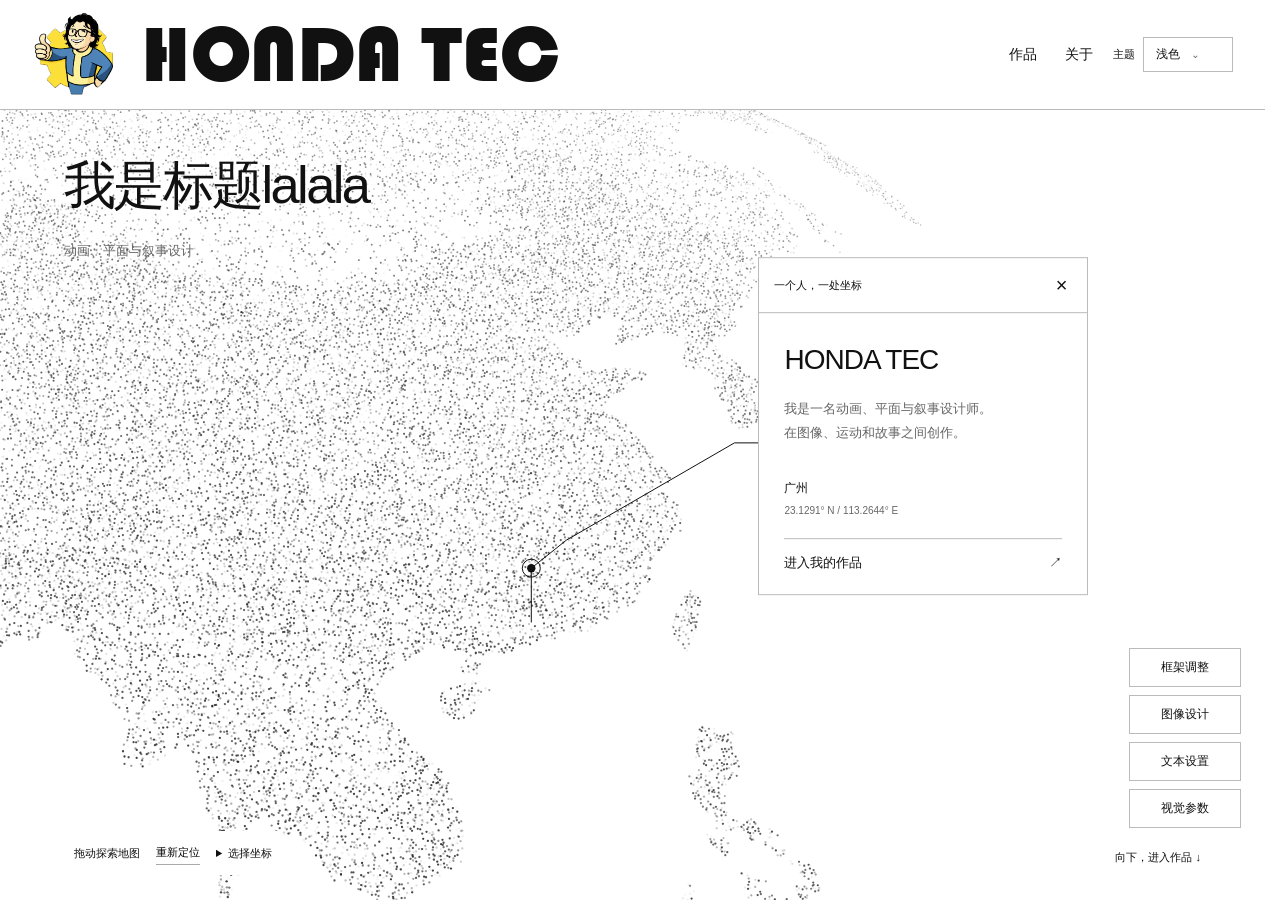
<file: index.html>
<!doctype html><html lang="zh-CN"><head><meta charset="utf-8"><meta name="viewport" content="width=device-width,initial-scale=1"><title>HONDA TEC | 点、线、面</title><link rel="stylesheet" href="style.css?v=20261110-logo-fix"></head><body><div id="crt-viewport"><div id="crt-screen"><div id="site-scroll"><header><a href="#" class="logo-region" aria-label="HONDA TEC 首页"><img id="brand-logo" src="logo-custom-default.png" alt="HONDA TEC Logo"></a><a class="brand-name" style="font-family: &quot;Bauhaus 93&quot;, &quot;PingFang SC&quot;, sans-serif; font-size: 80px;" href="#">HONDA TEC</a><nav><a href="#work">作品</a><a href="#person">关于</a></nav><div class="theme-control"><span>主题</span><details id="theme-menu"><summary>浅色</summary><div class="theme-options"><button type="button" data-theme-choice="light">浅色</button><button type="button" data-theme-choice="dark">黑夜</button><button type="button" data-theme-choice="crt">复古 CRT</button></div></details><select id="theme-select" aria-label="网站主题" hidden><option value="light">浅色</option><option value="dark">黑夜</option><option value="crt">复古 CRT</option></select></div></header><main><section class="scene" aria-label="交互人口地图"><div class="opening"><h1>我是标题lalala</h1><p>动画、平面与叙事设计</p></div><canvas tabindex="0" aria-label="人口分布点阵地球，左键或右键拖动，或使用方向键旋转"></canvas><button class="coordinate-toggle" type="button" aria-label="展开或收起个人介绍" aria-controls="person" aria-expanded="true" hidden></button><svg id="connector" aria-hidden="true"></svg><article class="person" id="person"><div class="window-top"><span>一个人，一处坐标</span><button class="window-close" type="button" aria-label="收起个人介绍">×</button></div><h2>HONDA TEC</h2><p>我是一名动画、平面与叙事设计师。<br>在图像、运动和故事之间创作。</p><div class="place"><span id="city">广州</span><span id="coordinates">23.1291° N / 113.2644° E</span></div><a class="view" href="#work">进入我的作品 <span>↗</span></a></article><div class="controls"><span id="status" role="status">正在读取世界地图</span><button id="retry" hidden>重新加载</button><button id="replay">重新定位</button><details><summary>选择坐标</summary><label>地点<select id="location"><option value="113.2644,23.1291">广州</option><option value="121.4737,31.2304">上海</option><option value="116.4074,39.9042">北京</option><option value="139.6917,35.6895">东京</option></select></label><form id="custom"><label>纬度<input name="latitude" type="number" min="-90" max="90" step="any" value="23.1291" required></label><label>经度<input name="longitude" type="number" min="-180" max="180" step="any" value="113.2644" required></label><button>定位</button></form></details></div><div class="home-settings"><details class="frame-panel home-frame"><summary>框架调整</summary><div class="frame-body"><h3>介绍窗口</h3><label>横向位置（%）<input data-frame="introX" type="range" min="0" max="100" step="1" value="76"><output></output></label><label>纵向位置（%）<input data-frame="introY" type="range" min="0" max="100" step="1" value="50"><output></output></label><h3>顶部栏</h3><label>最小高度（px）<input data-frame="headerHeight" type="range" min="60" max="240" step="1" value="110"><output></output></label><label>左右边距（%）<input data-frame="headerMargin" type="range" min="0" max="20" step="0.5" value="5"><output></output></label><label>上下内边距（px）<input data-frame="headerPadding" type="range" min="0" max="60" step="1" value="16"><output></output></label><label>元素间距（px）<input data-frame="headerGap" type="range" min="0" max="100" step="1" value="20"><output></output></label><h3>统一毛玻璃</h3><label class="glass-option"><input data-frame="glass" type="checkbox">启用毛玻璃</label><label>模糊强度（px）<input data-frame="glassBlur" type="range" min="0" max="60" step="1" value="24"><output></output></label><label>背景不透明度（%）<input data-frame="glassOpacity" type="range" min="0" max="100" step="1" value="35"><output></output></label><div class="crt-lens-controls"><h3>CRT 屏幕</h3><label class="check"><input class="crt-lens-enabled" type="checkbox" checked>凸面屏幕效果</label><label>屏幕曲率 <output class="crt-lens-value">18</output><input class="crt-lens-strength" type="range" min="0" max="60" step="1" value="18"></label><label>描边内缩（px）<output class="crt-rim-inset-value">0</output><input class="crt-rim-inset" type="range" min="0" max="100" step="1" value="5"></label><label>描边粗细（px）<output class="crt-rim-width-value">2</output><input class="crt-rim-width" type="range" min="0.5" max="8" step="0.5" value="1"></label><label>描边透明度（%）<output class="crt-rim-opacity-value">100</output><input class="crt-rim-opacity" type="range" min="0" max="100" step="1" value="28"></label><label>边缘暗角 <output class="crt-vignette-value">45</output><input class="crt-vignette" type="range" min="0" max="90" step="1" value="45"></label></div><div class="crt-cursor-controls"><h3>CRT 准星</h3><label>准星尺寸（px）<output class="crt-cursor-size-value">32</output><input class="crt-cursor-size" type="range" min="12" max="100" step="1" value="32"></label><label>中心圆环线宽（px）<output class="crt-cursor-width-value">1</output><input class="crt-cursor-width" type="range" min="0.5" max="5" step="0.5" value="1"></label><label>准星透明度（%）<output class="crt-cursor-opacity-value">100</output><input class="crt-cursor-opacity" type="range" min="10" max="100" step="1" value="100"></label><label>水平线长度 <output class="crt-cursor-h-length-value">9</output><input class="crt-cursor-h-length" type="range" min="2" max="15" step="0.5" value="9"></label><label>垂直线长度 <output class="crt-cursor-v-length-value">9</output><input class="crt-cursor-v-length" type="range" min="2" max="15" step="0.5" value="9"></label><label>水平线宽 <output class="crt-cursor-h-width-value">2</output><input class="crt-cursor-h-width" type="range" min="0.5" max="5" step="0.5" value="2"></label><label>垂直线宽 <output class="crt-cursor-v-width-value">2</output><input class="crt-cursor-v-width" type="range" min="0.5" max="5" step="0.5" value="2"></label><label>中心间隙 <output class="crt-cursor-gap-value">5</output><input class="crt-cursor-gap" type="range" min="0" max="10" step="0.5" value="5"></label><label>准星辉光（px）<output class="crt-cursor-glow-value">3</output><input class="crt-cursor-glow" type="range" min="0" max="20" step="1" value="3"></label></div><button class="frame-reset" type="button">恢复默认框架</button></div></details><details class="image-panel home-image"><summary>图像设计</summary><div class="image-body"><label>上传 Logo<input class="logo-upload" type="file" accept="image/*"></label><label>方形尺寸（px）<input class="logo-size" type="range" min="24" max="180" step="1" value="64"><output class="logo-size-value">64 px</output></label><label>图片显示<select class="logo-fit"><option value="contain">完整显示</option><option value="cover">填满方形</option></select></label><button class="logo-reset" type="button">恢复默认 Logo</button><div class="cover-filter-controls"><h3>画廊封面滤镜</h3><label class="cover-theme-check"><input class="cover-theme-enabled" type="checkbox" checked>跟随主题色调</label><label>主题滤镜强度 <output class="cover-theme-strength-value">100%</output><input class="cover-theme-strength" type="range" min="0" max="100" step="1" value="100"></label><label>亮度 <output class="cover-filter-brightness-value">100%</output><input data-cover-filter="brightness" type="range" min="20" max="180" step="1" value="100"></label><label>对比度 <output class="cover-filter-contrast-value">100%</output><input data-cover-filter="contrast" type="range" min="20" max="200" step="1" value="100"></label><label>饱和度 <output class="cover-filter-saturation-value">100%</output><input data-cover-filter="saturation" type="range" min="0" max="200" step="1" value="100"></label><label>黑白程度 <output class="cover-filter-grayscale-value">0%</output><input data-cover-filter="grayscale" type="range" min="0" max="100" step="1" value="0"></label><label>模糊 <output class="cover-filter-blur-value">0px</output><input data-cover-filter="blur" type="range" min="0" max="10" step="0.1" value="0"></label><button class="cover-filter-reset" type="button">恢复默认封面滤镜</button></div><p class="logo-status" role="status"></p><small>上传的 Logo 保存在当前浏览器。</small></div></details><details class="text-panel home-text"><summary>文本设置</summary><div class="text-body"></div></details><details id="visual" class="visual-panel"><summary>视觉参数</summary><div class="visual-body"><h3>地图视觉</h3><label>点密度 <output></output><input data-param="density" type="range" min="0.15" max="23.25" step="0.05"></label><label class="check"><input data-param="twinkle" type="checkbox">点阵闪烁</label><label>闪烁方式<select data-param="twinkleMode"><option value="independent">独立随机呼吸</option><option value="random">随机明暗 · 平滑变化</option><option value="step">完全随机 · 跳变</option><option value="sparse">稀疏随机闪光</option><option value="wave">空间波动</option></select></label><label>闪烁周期（秒） <output></output><input data-param="twinklePeriod" type="range" min="0.5" max="60" step="0.5"></label><label>闪烁强度 <output></output><input data-param="twinkleStrength" type="range" min="0" max="1" step="0.01"></label><label>峰形<select data-param="shape"><option value="exponential">尖峰 · 指数衰减</option><option value="cone">锥形 · 有限半径</option><option value="gaussian">圆峰 · 高斯</option></select></label><label>隆起高度 <output></output><input data-param="height" type="range" min="0" max="1.8" step="0.01"></label><label>影响半径 <output></output><input data-param="width" type="range" min="2" max="134" step="0.5"></label><label>峰形锐度 <output></output><input data-param="sharpness" type="range" min="0.4" max="18.8" step="0.1"></label><label>球体缩放 <output></output><input data-param="scale" type="range" min="0.55" max="6.35" step="0.01"></label><label>水平位置 <output></output><input data-param="x" type="range" min="-2.7" max="3.7" step="0.01"></label><label>垂直位置 <output></output><input data-param="y" type="range" min="-1.95" max="4.05" step="0.01"></label><label>定位横向 <output></output><input data-param="anchorX" type="range" min="0" max="1" step="0.01"></label><label>定位纵向 <output></output><input data-param="anchorY" type="range" min="0" max="1" step="0.01"></label><label class="check"><input data-param="outline" type="checkbox">显示球形轮廓</label><button id="reset-visual" type="button">恢复默认视角</button></div></details></div><span class="down">向下，进入作品 ↓</span></section><section id="work"><div class="work-head"><h2>作品</h2><a class="return-home" href="#">返回首页</a><div class="work-settings"><details class="frame-panel"><summary>框架调整</summary><div class="frame-body"><h3>介绍窗口</h3><label>横向位置（%）<input data-frame="introX" type="range" min="0" max="100" step="1" value="76"><output></output></label><label>纵向位置（%）<input data-frame="introY" type="range" min="0" max="100" step="1" value="50"><output></output></label><h3>顶部栏</h3><label>最小高度（px）<input data-frame="headerHeight" type="range" min="60" max="240" step="1" value="110"><output></output></label><label>左右边距（%）<input data-frame="headerMargin" type="range" min="0" max="20" step="0.5" value="5"><output></output></label><label>上下内边距（px）<input data-frame="headerPadding" type="range" min="0" max="60" step="1" value="16"><output></output></label><label>元素间距（px）<input data-frame="headerGap" type="range" min="0" max="100" step="1" value="20"><output></output></label><h3>统一毛玻璃</h3><label class="glass-option"><input data-frame="glass" type="checkbox">启用毛玻璃</label><label>模糊强度（px）<input data-frame="glassBlur" type="range" min="0" max="60" step="1" value="24"><output></output></label><label>背景不透明度（%）<input data-frame="glassOpacity" type="range" min="0" max="100" step="1" value="35"><output></output></label><div class="crt-lens-controls"><h3>CRT 屏幕</h3><label class="check"><input class="crt-lens-enabled" type="checkbox" checked>凸面屏幕效果</label><label>屏幕曲率 <output class="crt-lens-value">18</output><input class="crt-lens-strength" type="range" min="0" max="60" step="1" value="18"></label><label>描边内缩（px）<output class="crt-rim-inset-value">0</output><input class="crt-rim-inset" type="range" min="0" max="100" step="1" value="5"></label><label>描边粗细（px）<output class="crt-rim-width-value">2</output><input class="crt-rim-width" type="range" min="0.5" max="8" step="0.5" value="1"></label><label>描边透明度（%）<output class="crt-rim-opacity-value">100</output><input class="crt-rim-opacity" type="range" min="0" max="100" step="1" value="28"></label><label>边缘暗角 <output class="crt-vignette-value">45</output><input class="crt-vignette" type="range" min="0" max="90" step="1" value="45"></label></div><div class="crt-cursor-controls"><h3>CRT 准星</h3><label>准星尺寸（px）<output class="crt-cursor-size-value">32</output><input class="crt-cursor-size" type="range" min="12" max="100" step="1" value="32"></label><label>中心圆环线宽（px）<output class="crt-cursor-width-value">1</output><input class="crt-cursor-width" type="range" min="0.5" max="5" step="0.5" value="1"></label><label>准星透明度（%）<output class="crt-cursor-opacity-value">100</output><input class="crt-cursor-opacity" type="range" min="10" max="100" step="1" value="100"></label><label>水平线长度 <output class="crt-cursor-h-length-value">9</output><input class="crt-cursor-h-length" type="range" min="2" max="15" step="0.5" value="9"></label><label>垂直线长度 <output class="crt-cursor-v-length-value">9</output><input class="crt-cursor-v-length" type="range" min="2" max="15" step="0.5" value="9"></label><label>水平线宽 <output class="crt-cursor-h-width-value">2</output><input class="crt-cursor-h-width" type="range" min="0.5" max="5" step="0.5" value="2"></label><label>垂直线宽 <output class="crt-cursor-v-width-value">2</output><input class="crt-cursor-v-width" type="range" min="0.5" max="5" step="0.5" value="2"></label><label>中心间隙 <output class="crt-cursor-gap-value">5</output><input class="crt-cursor-gap" type="range" min="0" max="10" step="0.5" value="5"></label><label>准星辉光（px）<output class="crt-cursor-glow-value">3</output><input class="crt-cursor-glow" type="range" min="0" max="20" step="1" value="3"></label></div><button class="frame-reset" type="button">恢复默认框架</button></div></details><details class="image-panel"><summary>图像设计</summary><div class="image-body"><label>上传 Logo<input class="logo-upload" type="file" accept="image/*"></label><label>方形尺寸（px）<input class="logo-size" type="range" min="24" max="180" step="1" value="64"><output class="logo-size-value">64 px</output></label><label>图片显示<select class="logo-fit"><option value="contain">完整显示</option><option value="cover">填满方形</option></select></label><button class="logo-reset" type="button">恢复默认 Logo</button><div class="cover-filter-controls"><h3>画廊封面滤镜</h3><label class="cover-theme-check"><input class="cover-theme-enabled" type="checkbox" checked>跟随主题色调</label><label>主题滤镜强度 <output class="cover-theme-strength-value">100%</output><input class="cover-theme-strength" type="range" min="0" max="100" step="1" value="100"></label><label>亮度 <output class="cover-filter-brightness-value">100%</output><input data-cover-filter="brightness" type="range" min="20" max="180" step="1" value="100"></label><label>对比度 <output class="cover-filter-contrast-value">100%</output><input data-cover-filter="contrast" type="range" min="20" max="200" step="1" value="100"></label><label>饱和度 <output class="cover-filter-saturation-value">100%</output><input data-cover-filter="saturation" type="range" min="0" max="200" step="1" value="100"></label><label>黑白程度 <output class="cover-filter-grayscale-value">0%</output><input data-cover-filter="grayscale" type="range" min="0" max="100" step="1" value="0"></label><label>模糊 <output class="cover-filter-blur-value">0px</output><input data-cover-filter="blur" type="range" min="0" max="10" step="0.1" value="0"></label><button class="cover-filter-reset" type="button">恢复默认封面滤镜</button></div><p class="logo-status" role="status"></p><small>上传的 Logo 保存在当前浏览器。</small></div></details><details class="text-panel"><summary>文本设置</summary><div class="text-body"></div></details><details id="work-visual"><summary>视觉参数</summary><div class="work-visual-body"><label for="gallery-margin">左右边距 <output id="gallery-margin-value">7%</output></label><input id="gallery-margin" type="range" min="0" max="40" step="0.5" value="7"><button id="reset-gallery" type="button">恢复默认边距</button></div></details></div></div><div class="work-categories" role="group" aria-label="作品分类"><button data-category="animation" aria-pressed="true">动画</button><button data-category="game" aria-pressed="false">游戏</button><button data-category="heritage" aria-pressed="false">数字遗产</button><button data-category="prototype" aria-pressed="false">Prototypes</button></div><div id="gallery"><article id="animation-work"><button class="project-art emoji-poster" id="play-emoji" type="button" aria-label="播放 Emoji APT. 动画 MV"><img src="covers/emoji-apt-original.jpeg" alt="Emoji APT. 动画原作封面" width="1920" height="1080"><span class="cover-type">动画 MV</span><span class="cover-action">播放影片 ▷</span></button><div id="emoji-player" hidden><button id="close-emoji" class="gallery-back" type="button">收起影片</button><div class="video"><iframe src="https://player.bilibili.com/player.html?bvid=BV1JSTX6NE4P&autoplay=0" title="Emoji APT. 动画 MV" allowfullscreen loading="lazy"></iframe></div></div><div class="work-info"><div><h3>Emoji APT.</h3><p>动画 MV</p></div><a href="https://www.bilibili.com/video/BV1JSTX6NE4P/" target="_blank" rel="noopener">观看完整作品 ↗</a></div></article><article id="lumen-work" hidden><a class="project-art lumen-cover" href="projects/lumen-stone/" target="_blank" rel="noopener"><img src="covers/lumen-stone.png" alt="暗石凹槽中的发光石球与灯泡概念封面" width="1672" height="941" loading="lazy"><span class="cover-type">交互原型</span><span class="cover-title">流光石<small>Lumen stone</small></span><span class="cover-action">进入体验 ↗</span></a><div class="work-info"><div><h3>流光石 · 月亮归巢</h3><p>3D 光影与声音交互 / 石球与灯泡</p></div><a href="projects/lumen-stone/" target="_blank" rel="noopener">进入体验 ↗</a></div><p class="lumen-description">按住拿起、拖动后松手，观察光影与运动。可切换石球和灯泡模式，调整光色、亮度与运动手感；首次操作后启用声音。</p></article><article id="prototype-work" hidden><button type="button" class="project-art prototype-cover" id="open-prototype"><img src="covers/what-if.png" alt="四段历史通过分支时间线连接的电影概念封面" width="1672" height="941" loading="lazy"><span class="cover-type">电影概念提案</span><span class="cover-title">WHAT IF?</span><span class="cover-action">查看提案 ↗</span></button><div class="work-info"><div><h3>WHAT IF?</h3><p>四段交织的历史故事 · 创作计划</p></div><a href="projects/what-if/WHAT_IF.pptx" download>下载演示文稿</a></div></article><div id="category-empty" hidden><p id="category-message"></p></div></div></section></main><dialog id="prototype-dialog"><div class="proposal-toolbar"><span>WHAT IF? / 项目提案</span><button id="close-prototype" aria-label="关闭项目提案">×</button></div><p class="proposal-note">网页阅读版，原始排版请下载演示文稿。</p><div id="proposal-slide"></div><div class="proposal-navigation"><button id="proposal-prev">上一页</button><span id="proposal-count"></span><button id="proposal-next">下一页</button></div></dialog><footer><span>点连接成线，线延展成面。</span><details><summary>地图数据</summary><p>Natural Earth 世界陆地与人口估计。点密度按国家人口除以球面面积计算，并进行对数压缩以保证可读性；不代表城市级实际人口密度。隆起为个人位置的视觉表达。</p><a href="https://www.naturalearthdata.com/">Natural Earth</a></details></footer></div><div id="crt-cursor" aria-hidden="true"><svg viewBox="0 0 32 32"><path d="M16 2v9m0 10v9M2 16h9m10 0h9"/><circle cx="16" cy="16" r="5"/><circle class="cursor-center" cx="16" cy="16" r="1"/></svg></div></div></div><svg class="crt-filter-defs" aria-hidden="true" width="1" height="1"><defs><filter id="crt-lens-filter" x="-8%" y="-8%" width="116%" height="116%" color-interpolation-filters="sRGB"><feImage id="crt-displacement-image" x="0" y="0" width="100%" height="100%" preserveAspectRatio="none" result="lens-map"/><feDisplacementMap id="crt-displacement" in="SourceGraphic" in2="lens-map" scale="18" xChannelSelector="R" yChannelSelector="G"/></filter></defs></svg><script src="globe.js?v=20261110-logo-fix"></script></body></html>
</file>
<file: style.css>
@font-face{font-family:"Bauhaus 93";src:url("fonts/bauhaus-93-regular.ttf") format("truetype");font-weight:400;font-style:normal;font-display:swap}
*{box-sizing:border-box}html{scroll-behavior:smooth}body{margin:0;background:#fff;color:#111;font-family:'Helvetica Neue','PingFang SC',Arial,sans-serif}a{color:inherit;text-decoration:none}button,input,select{font:inherit}button,summary{cursor:pointer}header{height:90px;padding:0 5vw;display:flex;align-items:center;justify-content:space-between;border-bottom:1px solid #eee}.mark{display:flex;gap:14px;align-items:center}.mark i{width:8px;height:8px;border-radius:50%;background:#111}.mark span{height:1px;width:30px;background:#111}.mark b{height:17px;width:17px;background:#111}nav{display:flex;gap:35px;font-size:14px}.scene{height:calc(100svh - 90px);min-height:650px;position:relative;overflow:hidden}.opening{position:absolute;left:5vw;top:35px;z-index:2;pointer-events:none}h1{font-weight:400;font-size:clamp(32px,4.3vw,66px);letter-spacing:-.05em;line-height:1.3;margin:0}.opening p{font-size:13px;color:#777;margin-top:24px}canvas{width:100%;height:100%;display:block;touch-action:none;cursor:grab}canvas:active{cursor:grabbing}#connector{position:absolute;inset:0;width:100%;height:100%;pointer-events:none}#connector path{fill:none;stroke:#111;stroke-width:1}.person{position:absolute;right:7vw;top:24%;width:320px;background:rgba(255,255,255,.96);border:1px solid #111;opacity:0;padding:0 25px 22px}.window-top{margin:0 -25px;padding:12px 15px;border-bottom:1px solid #111;font-size:11px;display:flex;justify-content:space-between}.person h2{font-size:26px;font-weight:400;letter-spacing:-1px;margin:30px 0 20px}.person p{font-size:13px;line-height:1.9;color:#555}.place{padding:22px 0;display:flex;flex-direction:column;gap:8px;font-size:12px}.place span:last-child{font-size:10px;color:#777}.view{border-top:1px solid #ccc;padding-top:15px;display:flex;justify-content:space-between;font-size:13px}.controls{position:absolute;left:5vw;bottom:25px;display:flex;gap:20px;align-items:center;font-size:11px;color:#555;background:#ffffffdb;padding:10px}.controls button{background:none;border:0;border-bottom:1px solid #aaa;padding:4px 0;font-size:11px}.controls details>label,.controls form{display:flex;gap:8px;margin-top:12px;align-items:center}.controls details[open]{background:white;border:1px solid #aaa;padding:15px;position:absolute;bottom:0;left:160px;width:270px}.controls label{font-size:11px}.controls input{width:85px;padding:6px;border:1px solid #ccc}.controls select{padding:6px;background:white;border:1px solid #ccc}.down{position:absolute;right:5vw;bottom:35px;font-size:11px}#work{padding:90px 7vw;background:#fafafa}.work-head,.work-info{display:flex;justify-content:space-between;align-items:center}.work-head{margin-bottom:30px}.work-head h2{font-size:34px;font-weight:400;margin:0}.work-head span,.work-info p{color:#777;font-size:13px}.video{aspect-ratio:16/9;background:#eaeaea}.video iframe{width:100%;height:100%;border:0}.work-info{padding-top:20px}.work-info h3{font-size:28px;font-weight:400;margin:0}.work-info a{font-size:13px;border-bottom:1px solid}footer{display:flex;justify-content:space-between;padding:35px 7vw;font-size:12px;color:#666}footer details{max-width:400px}footer p{line-height:1.8}:focus-visible{outline:2px solid #555;outline-offset:5px}@media(max-width:700px){header{height:70px}.scene{height:900px;min-height:0}.opening{top:25px}.person{top:210px;right:6vw;width:270px}.controls{bottom:50px;gap:12px}.down{bottom:20px}.person h2{margin-top:20px}#work{padding:50px 6vw}.work-head span{font-size:11px}footer{gap:25px;flex-direction:column}}@media(prefers-reduced-motion:reduce){html{scroll-behavior:auto}}

.brand-name{margin-right:auto;margin-left:25px;font-size:15px;letter-spacing:-.5px}.visual-panel{position:absolute;right:5vw;bottom:70px;z-index:5;font-size:12px}.visual-panel>summary{list-style:none;border:1px solid #111;background:#fff;padding:10px 16px}.visual-panel[open]{width:255px;background:#fff;border:1px solid #111;max-height:75%;overflow:auto}.visual-panel[open]>summary{border:0;border-bottom:1px solid #111}.visual-body{padding:15px}.visual-body h3{font-weight:400;margin:0 0 18px}.visual-body label{display:block;margin-bottom:13px;font-size:11px}.visual-body output{float:right;color:#777}.visual-body input[type=range]{width:100%;display:block;margin:8px 0 0;accent-color:#111}.visual-body select{display:block;width:100%;padding:6px;background:white;margin-top:7px;border:1px solid #ccc}.visual-body .check{display:flex;align-items:center;gap:6px}.visual-body button{padding:9px;background:#111;color:white;border:0;width:100%;font-size:11px}@media(max-width:700px){.visual-panel{right:6vw;bottom:95px}.brand-name{font-size:12px;margin-left:15px}.person{top:180px}}

.work-categories{display:flex;gap:25px;margin:0 0 28px;flex-wrap:wrap}.work-categories button{background:none;border:0;border-bottom:1px solid transparent;padding:8px 0;color:#777;font-size:14px}.work-categories button[aria-pressed=true]{color:#111;border-bottom-color:#111}#category-empty{min-height:320px;display:grid;place-items:center;color:#777;font-size:14px}[hidden]{display:none!important}@media(max-width:700px){.work-categories{gap:20px}.work-categories button{font-size:13px}}

#work-visual{position:relative;z-index:2;font-size:12px}#work-visual summary{cursor:pointer;padding:9px 14px;border:1px solid #111;list-style:none}.work-visual-body{position:absolute;right:0;top:100%;width:240px;padding:18px;background:white;border:1px solid #111}.work-visual-body label{display:flex;justify-content:space-between;font-size:12px}.work-visual-body output{color:#777}.work-visual-body input{width:100%;accent-color:#111;margin:15px 0}.work-visual-body button{width:100%;padding:9px;background:#111;color:white;border:0;font-size:11px}

#work{padding-left:0;padding-right:0}.work-head,.work-categories{margin-left:7vw;margin-right:7vw}#gallery{margin-left:var(--gallery-margin,7vw);margin-right:var(--gallery-margin,7vw)}@media(max-width:700px){.work-head,.work-categories{margin-left:6vw;margin-right:6vw}#gallery{margin-left:var(--gallery-margin,6vw);margin-right:var(--gallery-margin,6vw)}}

.home-text{position:absolute;right:5vw;bottom:115px;z-index:7}.work-settings{display:flex;flex-direction:column;align-items:flex-end;gap:10px}.text-panel{position:relative;font-size:12px;z-index:8}.text-panel summary{list-style:none;border:1px solid #111;background:white;padding:10px 16px;cursor:pointer}.text-body{position:absolute;right:0;top:100%;width:280px;padding:16px;background:white;border:1px solid #111;max-height:65vh;overflow:auto}.home-text .text-body{top:auto;bottom:100%}.text-body label{display:block;font-size:11px;margin-bottom:13px}.text-body textarea,.text-body select,.text-body input{display:block;width:100%;margin-top:7px;padding:7px;border:1px solid #ccc;background:white;font:inherit}.text-body textarea{min-height:85px;resize:vertical}.text-body button{border:0;background:#111;color:white;padding:9px;width:100%;font-size:11px}.text-body small{display:block;color:#777;line-height:1.6;margin-top:12px}@media(max-width:700px){.home-text{right:6vw;bottom:140px}}

.text-panel.home-text{position:absolute}

.logo-region{width:var(--logo-size,64px);height:var(--logo-size,64px);flex:none;display:block}.logo-region img{display:block;width:100%;height:100%;object-fit:var(--logo-fit,contain)}header{height:auto;min-height:90px;padding-top:10px;padding-bottom:10px}.image-panel{position:relative;z-index:9;font-size:12px}.image-panel.home-image{position:absolute;right:5vw;bottom:160px}.image-panel summary{list-style:none;border:1px solid #111;background:white;padding:10px 16px;cursor:pointer}.image-body{position:absolute;right:0;top:100%;width:280px;padding:16px;background:white;border:1px solid #111}.home-image .image-body{top:auto;bottom:100%}.image-body label{display:block;font-size:11px;margin-bottom:14px}.image-body input,.image-body select{width:100%;display:block;margin-top:8px;accent-color:#111}.image-body select{padding:7px;background:white;border:1px solid #ccc}.image-body button{width:100%;padding:9px;border:0;background:#111;color:white;font-size:11px}.image-body small,.logo-status{color:#777;font-size:11px;line-height:1.6}@media(max-width:700px){.image-panel.home-image{right:6vw;bottom:185px}}
/* Shared rhythm for the portfolio and its editing tools. */
:root{--ui-font:'Helvetica Neue','PingFang SC',Arial,sans-serif}body{font-family:var(--ui-font)}header{gap:20px;min-height:110px;padding:16px 5vw}.brand-name{margin-left:0;line-height:1;max-width:65%;font-size:clamp(32px,5.5vw,80px)}nav{gap:28px;flex:none}nav a{font-size:14px;padding:10px 0}.opening{top:42px}h1{font-size:clamp(34px,4.1vw,62px);line-height:1.25}.person{right:7vw;top:24%;width:330px}.person h2{font-size:28px;line-height:1.2}.person p{line-height:1.85}.window-top{align-items:center}.window-close{background:none;border:0;font-size:20px;line-height:1;padding:5px;cursor:pointer}.person{transition:opacity .2s}.work-head h2{font-size:36px}.work-info h3{font-size:28px}.home-image{bottom:160px}.image-panel summary,.text-panel summary,#work-visual summary,.visual-panel>summary{font-family:var(--ui-font);font-size:12px;min-height:38px;padding:10px 16px}.image-body,.text-body,.work-visual-body{box-shadow:0 8px 25px #0000000d}.coordinate-toggle{position:absolute;width:36px;height:36px;border:0;border-radius:50%;background:transparent;transform:translate(-50%,-50%);z-index:3;cursor:pointer}.coordinate-toggle:focus-visible{outline:1px solid #111}.return-home{font-size:13px;border-bottom:1px solid #111;padding-bottom:4px;margin-right:auto;margin-left:25px}.controls{gap:16px}.scene{height:calc(100svh - 110px)}@media(max-width:700px){header{gap:12px;min-height:88px;padding:12px 5vw}.brand-name{font-size:clamp(24px,7vw,42px)!important}nav{gap:14px}.logo-region{max-width:60px;max-height:60px}nav a{font-size:12px}.scene{height:850px}.person{top:220px;right:6vw;width:270px}.person h2{font-size:24px}.return-home{margin-left:18px}.work-head h2{font-size:28px}}@media(prefers-reduced-motion:reduce){.person{transition:none}}

.person{left:var(--intro-x,76%);top:var(--intro-y,50%);right:auto;transform:translate(-50%,-50%)}header{min-height:var(--header-height,110px);padding:var(--header-padding,16px) var(--header-margin,5vw);gap:var(--header-gap,20px)}.scene{height:calc(100svh - var(--measured-header-height,110px))}.frame-panel{position:relative;z-index:10;font-size:12px}.frame-panel.home-frame{position:absolute;right:5vw;bottom:205px}.frame-panel summary{list-style:none;border:1px solid #111;background:white;padding:10px 16px;cursor:pointer}.frame-body{position:absolute;right:0;top:100%;width:280px;padding:16px;background:white;border:1px solid #111;max-height:65vh;overflow:auto}.home-frame .frame-body{top:auto;bottom:100%}.frame-body h3{font-size:13px;font-weight:400;margin:0 0 14px}.frame-body label{display:block;font-size:11px;margin-bottom:14px}.frame-body input{width:100%;display:block;margin-top:8px;accent-color:#111}.frame-body output{font-size:11px;color:#777}.frame-body button{width:100%;padding:9px;border:0;background:#111;color:white;font-size:11px}@media(max-width:700px){.frame-panel.home-frame{right:6vw;bottom:230px}.person{width:min(270px,90vw);left:clamp(145px,var(--intro-x,65%),calc(100% - 145px))}.scene{height:850px}}

/* Fixed editing rail keeps each open panel separate from its triggers. */
.home-settings{position:absolute;right:24px;bottom:72px;display:flex;flex-direction:column;gap:8px;z-index:20}.home-settings>.frame-panel,.home-settings>.image-panel,.home-settings>.text-panel,.home-settings>.visual-panel{position:static;width:112px;max-height:none;overflow:visible;border:0;background:transparent}.home-settings summary{width:112px;text-align:center;background:#fff;border:1px solid #bbb!important}.home-settings .frame-body,.home-settings .image-body,.home-settings .text-body,.home-settings .visual-body{position:absolute;left:auto;right:128px;top:auto;bottom:0;width:290px;max-height:min(600px,calc(100svh - 150px));overflow:auto;padding:42px 18px 18px;background:#fff;border:1px solid #bbb;box-shadow:0 12px 40px #00000014}.home-settings .visual-body{margin:0}.work-settings{position:relative}.work-settings .frame-body,.work-settings .image-body,.work-settings .text-body,.work-settings .work-visual-body{right:130px;top:0;bottom:auto;max-height:65vh;overflow:auto;padding-top:42px}.settings-close{position:absolute;right:8px;top:7px!important;width:28px!important;height:28px;padding:0!important;border:0!important;background:transparent!important;color:#111!important;font-size:22px!important;line-height:28px!important}.frame-body .glass-option{display:flex;align-items:center;gap:8px}.glass-option input{width:auto;margin:0}.intro-glass .person{background:rgba(255,255,255,.62);backdrop-filter:blur(16px);-webkit-backdrop-filter:blur(16px)}.sidebar-glass .frame-body,.sidebar-glass .image-body,.sidebar-glass .text-body,.sidebar-glass .visual-body,.sidebar-glass .work-visual-body{background:rgba(255,255,255,.65);backdrop-filter:blur(18px);-webkit-backdrop-filter:blur(18px)}.header-glass header{background:rgba(255,255,255,.65);backdrop-filter:blur(16px);-webkit-backdrop-filter:blur(16px)}@media(max-width:700px){.home-settings{right:12px;bottom:65px}.home-settings>.frame-panel,.home-settings>.image-panel,.home-settings>.text-panel,.home-settings>.visual-panel,.home-settings summary{width:100px}.home-settings .frame-body,.home-settings .image-body,.home-settings .text-body,.home-settings .visual-body{right:112px;width:min(290px,calc(100vw - 136px));max-height:65svh}.work-settings .frame-body,.work-settings .image-body,.work-settings .text-body,.work-settings .work-visual-body{right:115px;width:min(280px,calc(100vw - 150px))}}

.prototype-cover{min-height:440px;background:#111;color:#fff;padding:60px 7%;display:flex;flex-direction:column;align-items:flex-start;justify-content:center}.prototype-cover h3{font-family:'Bauhaus 93',Arial,sans-serif;font-size:clamp(60px,10vw,150px);font-weight:400;margin:20px 0}.prototype-cover p{font-size:14px;color:#bbb}.prototype-cover button{background:white;color:#111;border:0;padding:12px 20px;margin-top:22px;cursor:pointer}#prototype-dialog{width:min(850px,92vw);max-height:85svh;padding:28px;border:1px solid #111}#prototype-dialog::backdrop{background:#0008;backdrop-filter:blur(6px)}.proposal-toolbar,.proposal-navigation{display:flex;align-items:center;justify-content:space-between;gap:20px;font-size:13px}.proposal-toolbar button{border:0;background:none;font-size:26px;cursor:pointer}.proposal-note{font-size:11px;color:#777}#proposal-slide{padding:25px 0;min-height:300px}#proposal-slide h2{font-size:32px;font-weight:400}#proposal-slide p{font-size:16px;line-height:1.6}.proposal-navigation button{background:white;border:1px solid #aaa;padding:10px 15px;cursor:pointer}.proposal-navigation button:disabled{opacity:.35;cursor:default}

.intro-glass .person{background:rgba(255,255,255,var(--intro-opacity,.35));backdrop-filter:blur(var(--intro-blur,24px));-webkit-backdrop-filter:blur(var(--intro-blur,24px))}.sidebar-glass .frame-body,.sidebar-glass .image-body,.sidebar-glass .text-body,.sidebar-glass .visual-body,.sidebar-glass .work-visual-body{background:rgba(255,255,255,var(--sidebar-opacity,.35));backdrop-filter:blur(var(--sidebar-blur,24px));-webkit-backdrop-filter:blur(var(--sidebar-blur,24px))}.header-glass header{background:rgba(255,255,255,var(--header-opacity,.35));backdrop-filter:blur(var(--header-blur,24px));-webkit-backdrop-filter:blur(var(--header-blur,24px))}

/* One glass material shared by all interface surfaces. */
header{position:sticky;top:0;z-index:30;background:#fff}.unified-glass header,.unified-glass .person,.unified-glass .home-settings .frame-body,.unified-glass .home-settings .image-body,.unified-glass .home-settings .text-body,.unified-glass .home-settings .visual-body,.unified-glass .work-settings .frame-body,.unified-glass .work-settings .image-body,.unified-glass .work-settings .text-body,.unified-glass .work-settings .work-visual-body,.unified-glass .home-settings summary,.unified-glass .work-settings summary,.unified-glass .controls{background:rgba(255,255,255,var(--glass-opacity,.35));backdrop-filter:blur(var(--glass-blur,24px));-webkit-backdrop-filter:blur(var(--glass-blur,24px))}
/* Extend only the paint surface; retain the original scene geometry. */
.scene canvas{position:absolute;left:0;top:calc(-1 * var(--measured-header-height,110px));width:100%;height:calc(100% + var(--measured-header-height,110px))}
#connector{overflow:visible}
.scene{overflow:visible}
/* Portfolio themes. Photography and video retain their original colors. */
.theme-control{display:flex;align-items:center;gap:8px;font-size:11px;flex:none}.theme-control select{font:inherit;padding:7px;border:1px solid #aaa;background:transparent;color:inherit}.theme-control option{background:var(--surface,#fff);color:var(--ink,#111)}
:root{--surface:#fff;--surface-rgb:255,255,255;--paper:#fafafa;--ink:#111;--muted:#666;--rule:#bbb}
:root[data-theme=dark]{color-scheme:dark;--surface:#15181d;--surface-rgb:21,24,29;--paper:#101216;--ink:#e1e5eb;--muted:#a1a9b5;--rule:#4b535f}
:root[data-theme=crt]{color-scheme:dark;--surface:#07150a;--surface-rgb:7,21,10;--paper:#030b05;--ink:#82ff8b;--muted:#58b663;--rule:#397f43;--ui-font:'Courier New','PingFang SC',monospace}
html[data-theme] body{background:var(--surface);color:var(--ink)}html[data-theme] header,html[data-theme] .person,html[data-theme] .home-settings summary,html[data-theme] .work-settings summary,html[data-theme] .frame-body,html[data-theme] .image-body,html[data-theme] .text-body,html[data-theme] .visual-body,html[data-theme] .work-visual-body,html[data-theme] .controls,html[data-theme] #prototype-dialog{background:var(--surface);color:var(--ink);border-color:var(--rule)}
html[data-theme] #work{background:var(--paper)}html[data-theme] .opening p,html[data-theme] .person p,html[data-theme] .place span:last-child,html[data-theme] .work-info p,html[data-theme] .work-categories button,html[data-theme] footer,html[data-theme] small,html[data-theme] .proposal-note,html[data-theme] output,html[data-theme] #category-empty{color:var(--muted)}html[data-theme] .work-categories button[aria-pressed=true]{color:var(--ink);border-color:var(--ink)}html[data-theme] .window-top,html[data-theme] .view,html[data-theme] footer,html[data-theme] .return-home,html[data-theme] .work-info a{border-color:var(--rule)}html[data-theme] input,html[data-theme] select,html[data-theme] textarea{accent-color:var(--ink);color:var(--ink);background-color:var(--surface);border-color:var(--rule)}html[data-theme] .text-body button:not(.settings-close),html[data-theme] .image-body button:not(.settings-close),html[data-theme] .frame-body button:not(.settings-close),html[data-theme] .visual-body button:not(.settings-close),html[data-theme] .work-visual-body button:not(.settings-close){background:var(--ink);color:var(--surface)}html[data-theme] .window-close,html[data-theme] #close-prototype,html[data-theme] .proposal-navigation button{color:var(--ink);background:transparent;border-color:var(--rule)}html[data-theme] .settings-close{color:var(--ink)!important}html[data-theme] #connector path{stroke:var(--ink)}html[data-theme] .home-settings summary{border-color:var(--rule)!important}
html[data-theme].unified-glass header,html[data-theme].unified-glass .person,html[data-theme].unified-glass .home-settings :is(.frame-body,.image-body,.text-body,.visual-body,summary),html[data-theme].unified-glass .work-settings :is(.frame-body,.image-body,.text-body,.work-visual-body,summary),html[data-theme].unified-glass .controls{background:rgba(var(--surface-rgb),var(--glass-opacity,.35))}
html[data-theme=dark] .logo-region img[src='logo-default.svg']{filter:invert(1)}html[data-theme=crt] .logo-region img[src='logo-default.svg']{filter:invert(85%) sepia(50%) saturate(650%) hue-rotate(65deg)}
html[data-theme=crt] body{font-family:var(--ui-font);text-shadow:0 0 7px #82ff8b33}html[data-theme=crt] canvas{filter:drop-shadow(0 0 2px #66ff7760)}html[data-theme=crt] body::after{content:'';position:fixed;inset:0;pointer-events:none;z-index:9999;background:repeating-linear-gradient(0deg,transparent 0,transparent 2px,#0003 3px,#0003 4px);box-shadow:inset 0 0 120px 35px #0009}html[data-theme=crt] .person,html[data-theme=crt] #prototype-dialog{box-shadow:0 0 16px #66ff7718,inset 0 0 18px #66ff7708}html[data-theme=crt] .prototype-cover{background:#041008;color:var(--ink);border:1px solid var(--rule)}html[data-theme=crt] .prototype-cover p{color:var(--muted)}html[data-theme] :focus-visible{outline-color:var(--ink)}
@media(max-width:700px){header{flex-wrap:wrap}.theme-control{margin-left:auto}.theme-control>span{display:none}nav{margin-left:auto}.theme-control select{max-width:100px}}
/* CRT phosphor treatment and hover selection. */
html[data-theme=crt] .logo-region img{filter:grayscale(1) sepia(1) saturate(5) hue-rotate(65deg) brightness(.9) contrast(1.1)}
html[data-theme=crt] .controls,html[data-theme=crt] .controls button,html[data-theme=crt] .controls summary,html[data-theme=crt] .controls label{color:var(--ink);border-color:var(--rule)}
html[data-theme=crt] :is(button,summary,.view,.return-home,nav a,.work-info a,.theme-control select){transition:box-shadow .2s,background-color .2s}
@keyframes crt-selection-breathe{0%,100%{outline-color:rgba(130,255,139,.45);box-shadow:0 0 3px #82ff8b25,inset 0 0 5px #82ff8b08}50%{outline-color:rgba(130,255,139,1);box-shadow:0 0 12px #82ff8b66,inset 0 0 9px #82ff8b22}}
@media(hover:hover){html[data-theme=crt] :is(button,summary,.view,.return-home,nav a,.work-info a,.theme-control select):not(:disabled):hover{outline:1px solid var(--ink);outline-offset:4px;animation:crt-selection-breathe 2.6s ease-in-out infinite;background-color:#82ff8b0a}}
html[data-theme=crt] :is(button,summary,a,select):focus-visible{outline:1px solid var(--ink);outline-offset:4px;box-shadow:0 0 9px #82ff8b55}
@media(prefers-reduced-motion:reduce){html[data-theme=crt] :is(button,summary,a,select):hover{animation:none!important;outline-color:var(--ink);box-shadow:0 0 6px #82ff8b44}}
@keyframes crt-selection-breathe{0%,100%{outline-color:rgba(130,255,139,.45);outline-offset:3px;box-shadow:0 0 3px #82ff8b25,inset 0 0 5px #82ff8b08}50%{outline-color:rgba(130,255,139,1);outline-offset:8px;box-shadow:0 0 12px #82ff8b66,inset 0 0 9px #82ff8b22}}
html[data-theme=crt],html[data-theme=crt] body,html[data-theme=crt] body *{cursor:url('crt-crosshair.svg') 16 16,crosshair!important}
@media(prefers-reduced-motion:reduce){html[data-theme=crt] :is(button,summary,a,select):hover{outline-offset:4px}}
.crt-filter-defs{position:absolute;pointer-events:none}.crt-lens-controls{display:none}html[data-theme=crt] .crt-lens-controls{display:block;border-top:1px solid var(--rule);padding-top:18px;margin-top:18px}html[data-theme=crt].crt-lens-on .scene canvas{filter:url('#crt-lens-filter') drop-shadow(0 0 2px #66ff7760)}html[data-theme=crt].crt-lens-on body::after{background:repeating-linear-gradient(0deg,transparent 0,transparent 2px,#0003 3px,#0003 4px);box-shadow:inset 0 0 12vw 3vw rgba(0,0,0,var(--crt-vignette,.45));border-radius:18px}html[data-theme=crt].crt-lens-on body::before{content:'';position:fixed;inset:0;z-index:9998;pointer-events:none;border:2px solid #17351c;border-radius:18px;background:radial-gradient(ellipse at 50% -25%,#bdffd416,transparent 65%);box-shadow:inset 0 0 0 5px #0005}

/* Apply curvature to the whole composited page, including interface controls. */
html[data-theme=crt].crt-lens-on body{filter:url('#crt-lens-filter')}
html[data-theme=crt].crt-lens-on .scene canvas{filter:drop-shadow(0 0 2px #66ff7760)}
html[data-theme=crt] body{overflow-x:clip}

/* Screen dressing stays on the visible viewport, independent of document length. */
html[data-theme=crt].crt-lens-on body::before,html[data-theme=crt].crt-lens-on body::after{position:absolute;top:var(--screen-scroll,0px);bottom:auto;height:var(--screen-height,100svh);left:0;right:0}

/* Fixed viewport compositing removes scroll-time filter and header jumps. */
html,body{height:100%;overflow:hidden}#crt-screen{position:fixed;inset:0;overflow:hidden}#site-scroll{height:100%;overflow-y:auto;overflow-x:hidden;scroll-behavior:smooth;scrollbar-gutter:stable}html[data-theme=crt].crt-lens-on body{filter:none}html[data-theme=crt].crt-lens-on #crt-screen{filter:url('#crt-lens-filter')}html[data-theme=crt].crt-lens-on body::before,html[data-theme=crt].crt-lens-on body::after{position:fixed;inset:0;height:auto}header{isolation:isolate}html[data-theme=crt] body::before,html[data-theme=crt] body::after{transform:translateZ(0)}@media(prefers-reduced-motion:reduce){#site-scroll{scroll-behavior:auto}}
/* Rounded phosphor rim anchored to the physical screen, outside the scrolling layer. */
html[data-theme=crt].crt-lens-on body::before{position:fixed;inset:5px;height:auto;border:1px solid rgba(130,255,139,.72);border-radius:clamp(20px,3vw,48px) / clamp(24px,4vh,50px);background:radial-gradient(ellipse at 50% -25%,#bdffd410,transparent 65%);box-shadow:0 0 7px #82ff8b35,inset 0 0 8px #82ff8b25,inset 0 0 0 3px #0008;z-index:10000;pointer-events:none}
html[data-theme=crt].crt-lens-on body::after{border-radius:clamp(20px,3vw,48px) / clamp(24px,4vh,50px)}
/* The rim participates in the same screen distortion as the content. */
html[data-theme=crt].crt-lens-on body::before{content:none}
html[data-theme=crt].crt-lens-on #crt-screen::after{content:'';position:absolute;inset:5px;border:1px solid rgba(130,255,139,.28);border-radius:clamp(20px,3vw,48px) / clamp(24px,4vh,50px);box-shadow:0 0 4px #82ff8b15,inset 0 0 5px #82ff8b10;pointer-events:none;z-index:10000}

html[data-theme=crt].crt-lens-on #crt-screen::after{inset:var(--crt-rim-inset,5px);border-width:var(--crt-rim-width,1px);border-color:rgba(130,255,139,var(--crt-rim-opacity,.28))}

/* Clip the final composited output, including iframe/video layers. */
#crt-viewport{position:fixed;inset:0;overflow:hidden;isolation:isolate}
html[data-theme=crt].crt-lens-on #crt-viewport{clip-path:inset(var(--crt-rim-inset,0px) round clamp(20px,3vw,48px) / clamp(24px,4vh,50px));-webkit-clip-path:inset(var(--crt-rim-inset,0px) round clamp(20px,3vw,48px) / clamp(24px,4vh,50px));-webkit-mask-image:linear-gradient(#fff,#fff);background:#030b05}
html[data-theme=crt].crt-lens-on #crt-screen{-webkit-filter:url('#crt-lens-filter');filter:url('#crt-lens-filter')}
.crt-filter-defs{width:1px;height:1px;overflow:hidden}
.video{overflow:hidden;isolation:isolate}.video iframe{display:block}

#crt-cursor{display:none;position:absolute;left:0;top:0;width:var(--cursor-size,32px);height:var(--cursor-size,32px);transform:translate(calc(var(--cursor-x,0px) - 50%),calc(var(--cursor-y,0px) - 50%));z-index:2147483647;pointer-events:none;opacity:var(--cursor-opacity,1);filter:drop-shadow(0 0 var(--cursor-glow,3px) #82ff8b)}#crt-cursor svg{width:100%;height:100%;overflow:visible;fill:none;stroke:#82ff8b;stroke-width:var(--cursor-width,1);vector-effect:non-scaling-stroke}#crt-cursor svg>*{vector-effect:non-scaling-stroke}#crt-cursor .cursor-center{fill:#82ff8b;stroke:none}.crt-cursor-controls{display:none}html[data-theme=crt] .crt-cursor-controls{display:block;margin-top:18px;border-top:1px solid var(--rule);padding-top:18px}@media(hover:hover) and (pointer:fine){html[data-theme=crt],html[data-theme=crt] body,html[data-theme=crt] body *{cursor:none!important}html[data-theme=crt].cursor-visible #crt-cursor{display:block}}

/* Native cursor with its own precomposed SVG effects, independent of page rendering. */
#crt-cursor,html[data-theme=crt].cursor-visible #crt-cursor{display:none!important}
html[data-theme=crt],html[data-theme=crt] body,html[data-theme=crt] body *{cursor:var(--crt-native-cursor),crosshair!important}
/* Theme-aware native range tracks and thumbs. */
input[type=range]{-webkit-appearance:none;appearance:none;background:transparent!important;height:22px;padding:0!important;border:0!important;cursor:inherit}input[type=range]::-webkit-slider-runnable-track{height:3px;background:var(--rule,#bbb);border-radius:2px}input[type=range]::-webkit-slider-thumb{-webkit-appearance:none;width:12px;height:16px;margin-top:-6px;border:1px solid var(--ink,#111);border-radius:2px;background:var(--ink,#111)}input[type=range]::-moz-range-track{height:3px;background:var(--rule,#bbb);border-radius:2px}input[type=range]::-moz-range-thumb{width:12px;height:16px;border:1px solid var(--ink,#111);border-radius:2px;background:var(--ink,#111)}html[data-theme=crt] input[type=range]::-webkit-slider-thumb{box-shadow:0 0 6px #82ff8b55}html[data-theme=crt] input[type=range]::-moz-range-thumb{box-shadow:0 0 6px #82ff8b55}
#theme-menu{position:relative;min-width:90px;font-size:12px}#theme-menu summary{list-style:none;padding:8px 12px;border:1px solid var(--rule);color:var(--ink);background:var(--surface);cursor:pointer}#theme-menu summary::after{content:'⌄';margin-left:12px}.theme-options{position:absolute;top:calc(100% + 8px);right:0;width:130px;background:var(--surface);border:1px solid var(--rule);padding:6px;z-index:50}.theme-options button{display:block;width:100%;padding:10px;text-align:left;font:inherit;background:transparent;border:0;color:var(--muted);cursor:pointer}.theme-options button[aria-pressed=true]{color:var(--ink);background:rgba(128,128,128,.12)}html[data-theme=crt] #theme-menu summary:hover,html[data-theme=crt] .theme-options button:hover{outline:1px solid var(--ink);outline-offset:2px;animation:crt-selection-breathe 2.6s ease-in-out infinite}.unified-glass .theme-options{background:rgba(var(--surface-rgb),var(--glass-opacity,.35));backdrop-filter:blur(var(--glass-blur,24px));-webkit-backdrop-filter:blur(var(--glass-blur,24px))}

#lumen-work{margin-bottom:70px}.lumen-cover{display:flex;flex-direction:column;justify-content:center;align-items:flex-start;min-height:440px;padding:60px 7%;background:#101310;color:#f3e2b4}.lumen-cover>span:first-child{font-size:12px;color:#b8ac90}.lumen-cover h3{font-size:clamp(45px,6vw,90px);font-weight:400;line-height:1.2;margin:30px 0 18px}.lumen-cover h3 span{display:block;font-size:20px;margin-top:16px;letter-spacing:.03em}.lumen-cover p{font-size:17px;line-height:1.8}.lumen-enter{border-bottom:1px solid #b8ac90;padding:12px 0;margin-top:25px;font-size:14px}.lumen-description{max-width:650px;font-size:14px;color:var(--muted,#666);line-height:1.9}html[data-theme=crt] .lumen-cover{color:var(--ink);background:#07150a}html[data-theme=crt] .lumen-cover>span{color:var(--muted)}@media(max-width:700px){.lumen-cover{min-height:360px;padding:35px 7%}}

/* Full-bleed concept covers, with editable live typography. */
.project-art{position:relative;display:block;width:100%;aspect-ratio:16/9;min-height:0;overflow:hidden;background:#101310;border:0;padding:0;text-align:left;text-decoration:none;color:#fff;cursor:pointer}.project-art img{position:absolute;inset:0;width:100%;height:100%;object-fit:cover}.project-art::after{content:'';position:absolute;inset:0;background:linear-gradient(90deg,#0006,transparent 65%),linear-gradient(0deg,#0006,transparent 35%);pointer-events:none}.project-art>span{position:absolute;z-index:1;left:5%;color:#fff!important}.project-art .cover-type{top:8%;font-size:12px}.project-art .cover-title{top:18%;font-size:clamp(32px,5.7vw,88px);font-weight:400;line-height:1.05;letter-spacing:-.045em;text-shadow:0 2px 20px #0003}.cover-title small{display:block;font-size:clamp(14px,1.7vw,25px);margin-top:16px;color:inherit!important;letter-spacing:0}.project-art .cover-action{bottom:8%;font-size:14px;border-bottom:1px solid #ffffffaa;padding-bottom:8px}.project-art:focus-visible{outline:2px solid var(--ink);outline-offset:5px}.project-art:hover .cover-action{border-bottom-width:2px}html[data-theme=crt] .project-art{background:#07150a;color:#fff}#emoji-player[hidden]{display:none!important}@media(max-width:700px){.project-art .cover-type{font-size:10px}.project-art .cover-action{font-size:11px}.cover-title small{margin-top:10px}.project-art{aspect-ratio:16/10}}

.emoji-poster::after{background:linear-gradient(0deg,#0004,transparent 22%)}.emoji-poster .cover-type{display:none}@media(max-width:700px){.emoji-poster{aspect-ratio:16/9}}

.cover-filter-controls{border-top:1px solid var(--rule,#bbb);padding-top:18px;margin-top:20px}.cover-filter-controls h3{font-size:13px;font-weight:400;margin:0 0 16px}.cover-filter-controls output{float:right;font-size:11px}.cover-filter-controls label{margin-bottom:12px}.project-art img{filter:brightness(var(--cover-brightness,100%)) contrast(var(--cover-contrast,100%)) saturate(var(--cover-saturation,100%)) grayscale(var(--cover-grayscale,0%)) blur(var(--cover-blur,0px));transition:filter .12s linear}.image-body{max-height:min(70svh,650px);overflow-y:auto}@media(prefers-reduced-motion:reduce){.project-art img{transition:none}}

.cover-theme-image{display:none}.cover-theme-check{display:flex!important;align-items:center;gap:8px}.cover-theme-check input{width:auto;margin:0}.cover-theme-on[data-theme=crt] .project-art .cover-theme-image{display:block;opacity:var(--cover-theme-strength,1);filter:grayscale(1) sepia(1) saturate(3.8) hue-rotate(65deg) brightness(.78) contrast(1.3);mix-blend-mode:normal}.cover-theme-on[data-theme=dark] .project-art .cover-theme-image{display:block;opacity:calc(var(--cover-theme-strength,1) * .45);filter:saturate(.65) brightness(.72) contrast(1.12)}html[data-theme=crt] .project-art>span{color:var(--ink)!important;text-shadow:0 0 8px #82ff8b55}html[data-theme=crt] .project-art .cover-action{border-color:var(--ink)}

/* Shared gallery composition and interaction, for links and buttons alike. */
#gallery>article{margin:0 0 64px}#gallery>article:last-child{margin-bottom:0}#gallery .project-art{display:block;box-sizing:border-box;width:100%;aspect-ratio:16/9;min-height:0;padding:0;border:1px solid var(--rule,#bbb);border-radius:0;font-family:inherit;isolation:isolate;text-align:left}#gallery .project-art img{object-fit:cover}#gallery .project-art .cover-type{top:7%;left:5%}#gallery .project-art .cover-title{top:18%;left:5%;font-size:clamp(32px,5.3vw,80px)}#gallery .project-art .cover-action{left:5%;bottom:7%;font-size:14px;padding:8px 0;line-height:1.4}#gallery .work-info{padding-top:24px;align-items:flex-start;gap:24px}#gallery .work-info h3{font-size:clamp(23px,2.5vw,30px);line-height:1.3;margin:0}#gallery .work-info p{margin:9px 0 0;line-height:1.6}#gallery .work-info>a{flex:none;padding:6px 0;line-height:1.5}#gallery .lumen-description{margin:18px 0 0;max-width:650px}
#gallery .project-art::before{content:'';position:absolute;inset:4px;border:1px solid transparent;z-index:4;pointer-events:none;transition:border-color .2s,box-shadow .2s}#gallery .project-art:focus-visible{outline:2px solid var(--ink);outline-offset:4px}#gallery .project-art:focus-visible::before{border-color:var(--ink)}
@media(hover:hover){#gallery .project-art:hover::before{border-color:#ffffffb3;box-shadow:inset 0 0 0 1px #0003}#gallery .project-art:hover .cover-action{border-bottom-width:1px}}
@keyframes gallery-crt-focus{0%,100%{inset:4px;border-color:#82ff8b66;box-shadow:0 0 3px #82ff8b22}50%{inset:8px;border-color:#82ff8b;box-shadow:0 0 12px #82ff8b66}}
html[data-theme=crt] #gallery .project-art:hover,html[data-theme=crt] #gallery .project-art:focus-visible{animation:none;outline:0;box-shadow:none;background:#07150a}html[data-theme=crt] #gallery .project-art:focus-visible::before{border-color:var(--ink);box-shadow:0 0 8px #82ff8b44}@media(hover:hover){html[data-theme=crt] #gallery .project-art:hover::before{animation:gallery-crt-focus 2.6s ease-in-out infinite;border-color:var(--ink)}}.gallery-back{display:block;margin:0 0 12px;padding:8px 0;border:0;border-bottom:1px solid var(--rule);background:transparent;color:var(--ink);font:inherit;font-size:13px;cursor:pointer}
@media(max-width:700px){#gallery>article{margin-bottom:42px}#gallery .work-info{padding-top:18px;gap:16px;flex-wrap:wrap}#gallery .project-art .cover-action{font-size:11px}#gallery .work-info>a{font-size:12px}}
@media(prefers-reduced-motion:reduce){#gallery .project-art::before{animation:none!important;transition:none}}
</file>
